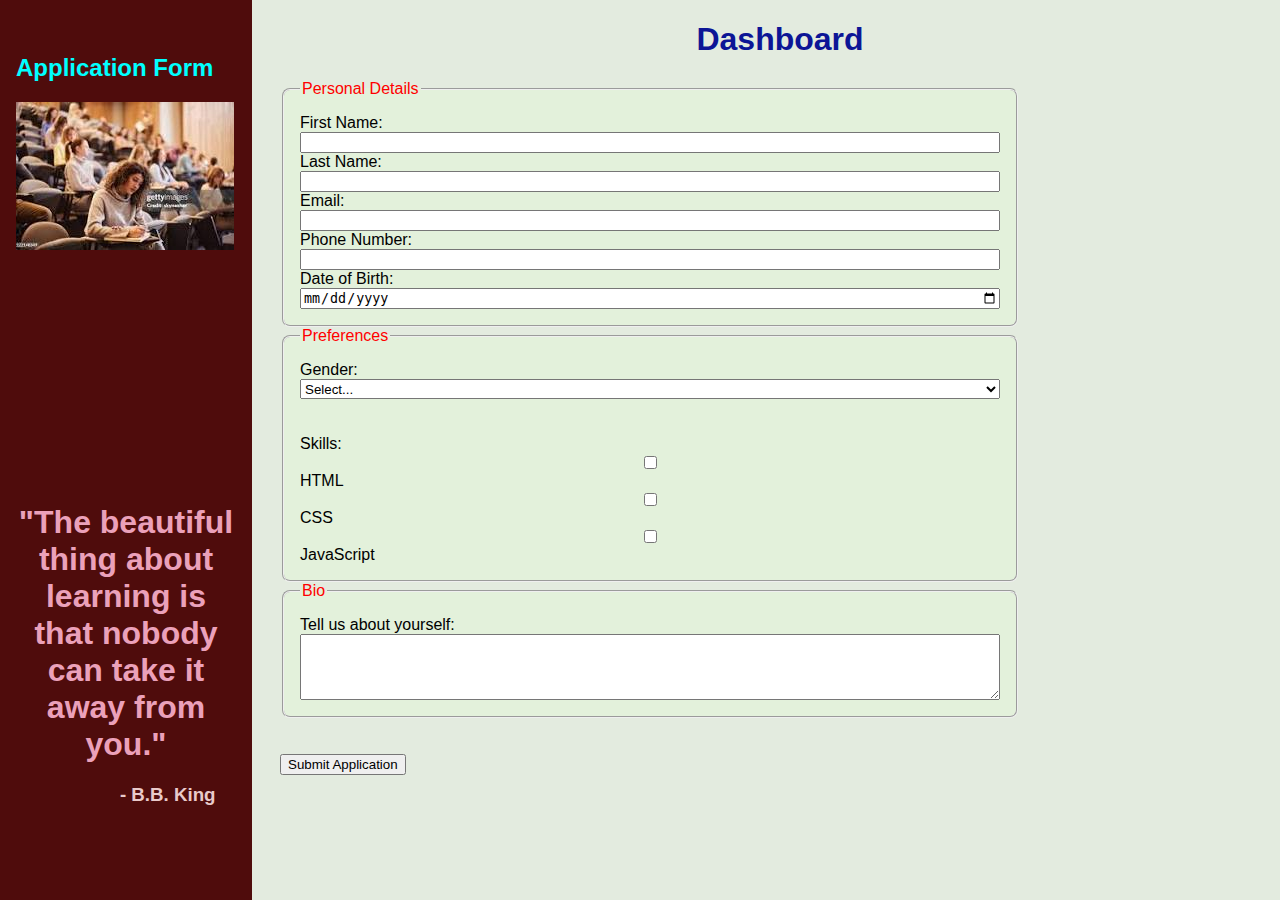
<file: FormWithHTML/index.html>
<!DOCTYPE html>
<html lang="en">
<head>
  <meta charset="UTF-8">
  <meta name="viewport" content="width=device-width, initial-scale=1.0">
  <title>Web App Dashboard</title>
  <link rel="stylesheet" href="index.css">

</head>
<body>
  <aside class="sidebar">
    <br/>
    <h2>Application Form</h2>
   <img src="images.jpeg" alt="student image">
   <h1 class="nav">"The beautiful thing about learning is that nobody can take it away from you."</h1>
   <h3>&nbsp;&nbsp;&nbsp;&nbsp;&nbsp;&nbsp;&nbsp;&nbsp;&nbsp;&nbsp;&nbsp;&nbsp;&nbsp;&nbsp;&nbsp;&nbsp;&nbsp;&nbsp;&nbsp;&nbsp;- B.B. King</h3> 
  </aside>
  <main class="main">
    <h1>Dashboard</h1>
  
  <fieldset class="grid-2">
    <legend>Personal Details</legend>
    <label for="fname">First Name:</label>
    <input type="text" id="fname" name="first_name" required>
    
    <label for="lname">Last Name:</label>
    <input type="text" id="lname" name="last_name" required>
    
    <label for="email">Email:</label>
    <input type="email" id="email" name="email" required>
    
    <label for="phone">Phone Number:</label>
    <input type="tel" id="phone" name="phone">
  
    <label for="dob">Date of Birth:</label>
    <input type="date" id="dob" name="dob">
  </fieldset>

  <fieldset class="grid-2">
    <legend>Preferences</legend>
    <label for="gender">Gender:</label>
    <select id="gender" name="gender" required>
      <option value="">Select...</option>
      <option value="male">Male</option>
      <option value="female">Female</option>
      <option value="other">Other</option>
    </select>
    <br/><br>
    
    <label>Skills:</label>
    <input type="checkbox" id="skill1" name="skills" value="html">
    <label for="skill1">HTML</label>
    <input type="checkbox" id="skill2" name="skills" value="css">
    <label for="skill2">CSS</label>
    <input type="checkbox" id="skill3" name="skills" value="js">
    <label for="skill3">JavaScript</label>
  </fieldset>

  <fieldset class="grid-2 ">
    <legend>Bio</legend>
    <label for="bio">Tell us about yourself:</label>
    <textarea id="bio" name="bio" rows="4" cols="50"></textarea>
  </fieldset>
  <br><br>
  <button type="submit">Submit Application</button>
</form>

    </div>
  </main>
</body>
</html>
</file>
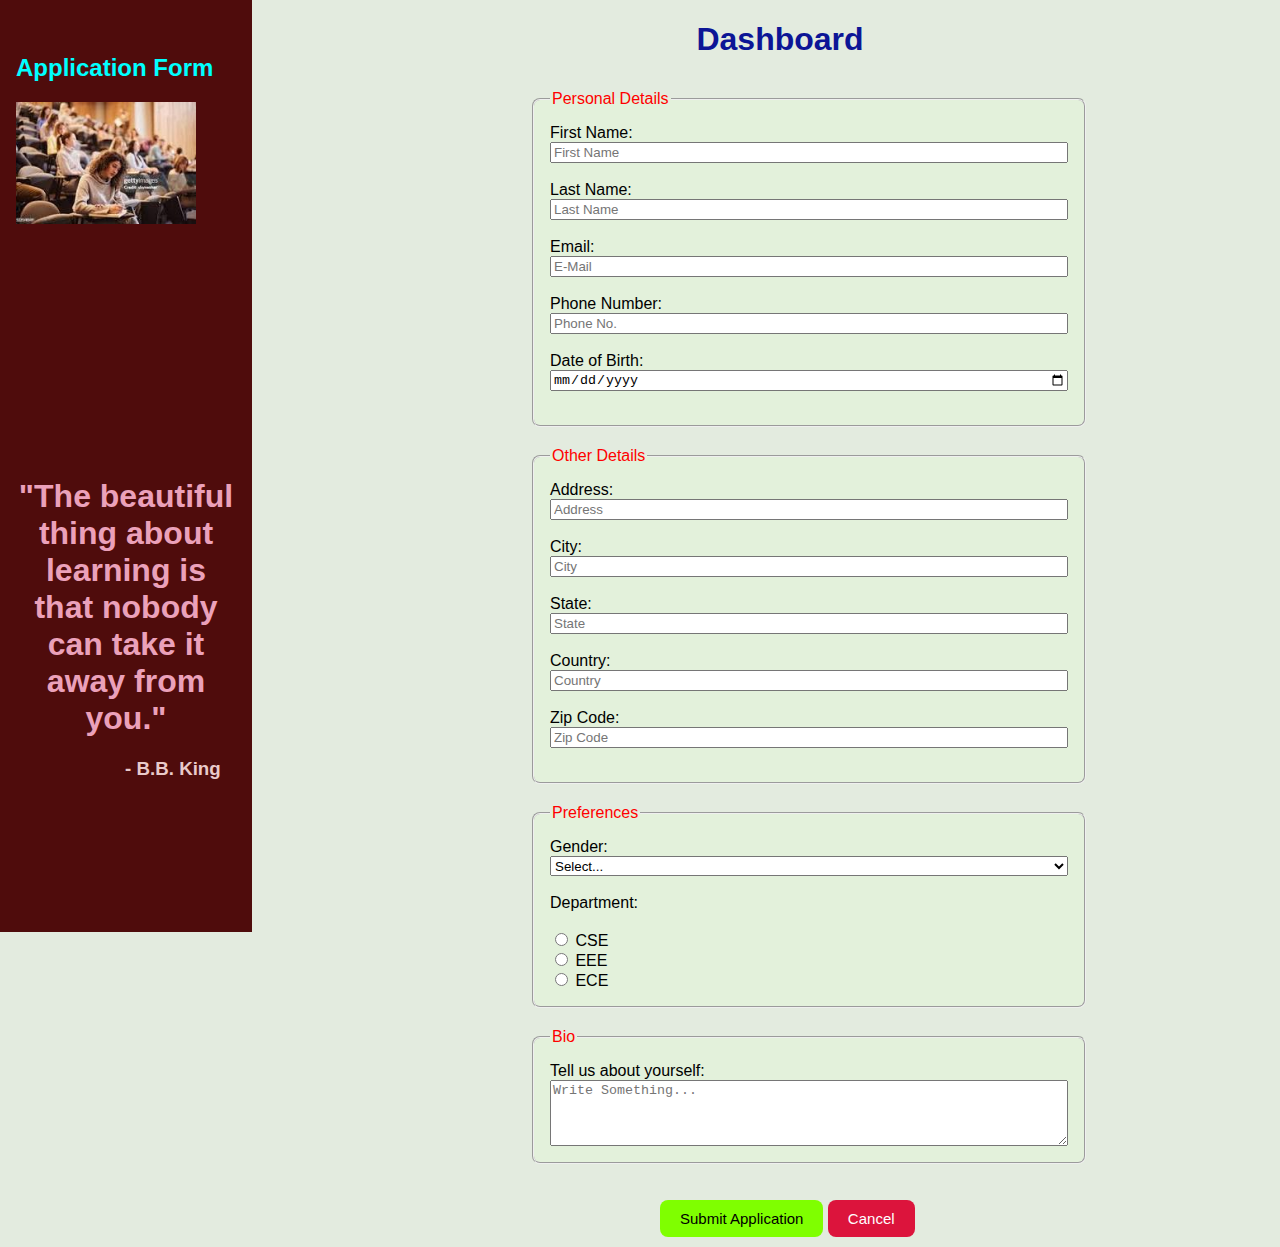
<file: FormWithHTML/ind.html>
<!DOCTYPE html>
<html lang="en">
<head>
  <meta charset="UTF-8">
  <meta name="viewport" content="width=device-width, initial-scale=1.0">
  <link rel="stylesheet" href="index.css">
  <title>Web App Dashboard</title>
</head>
<body>
  <aside class="sidebar">
    <br/>
    <h2>Application Form</h2>
    <img src="images.jpeg" alt="student image" width="180">
    <h1 class="nav">"The beautiful thing about learning is that nobody can take it away from you."</h1>
    <h3>&nbsp;&nbsp;&nbsp;&nbsp;&nbsp;&nbsp;&nbsp;&nbsp;&nbsp;&nbsp;&nbsp;&nbsp;&nbsp;&nbsp;
        &nbsp;&nbsp;&nbsp;&nbsp;&nbsp;&nbsp;- B.B. King</h3> 
  </aside>
  <main class="main">
    <h1>Dashboard</h1>
    <form>
      <div class="fields">
        <fieldset class="grid-2">
          <legend>Personal Details</legend>
          <label for="fname">First Name:</label>
          <input type="text" id="fname" name="first_name" placeholder="First Name" required><br/>
          
          <label for="lname">Last Name:</label>
          <input type="text" id="lname" name="last_name" placeholder="Last Name"><br/>
          
          <label for="email">Email:</label>
          <input type="email" id="email" name="email" placeholder="E-Mail"><br/>
          
          <label for="phone">Phone Number:</label>
          <input type="tel" id="phone" name="phone" placeholder="Phone No."><br/>
        
          <label for="dob">Date of Birth:</label>
          <input type="date" id="dob" name="dob"><br/>
        </fieldset>
        </div>
  
    <div class="fields">
        <fieldset class="grid-2">
          <legend>Other Details</legend>
          <label for="address">Address:</label>
          <input type="text" id="address" name="address" placeholder="Address"><br/>
          
          <label for="city">City:</label>
          <input type="text" id="city" name="city" placeholder="City"><br/>
          
          <label for="state">State:</label>
          <input type="text" id="state" name="state" placeholder="State"><br/>
          
          <label for="country">Country:</label>
          <input type="text" id="country" name="country" placeholder="Country"><br/>
          
          <label for="zip">Zip Code:</label>
          <input type="text" id="zip" name="zip" placeholder="Zip Code"><br/>
        </fieldset>
    </div>
      <div class="fields">
      <fieldset class="grid-2">
        <legend>Preferences</legend>
        <label for="gender">Gender:</label>
        <select id="gender" name="gender" required><br/>
          <option value="">Select...</option>
          <option value="male">Male</option>
          <option value="female">Female</option>
          <option value="other">Other</option>
        </select>
<br/>        
        <label>Department:</label><br/>
        <label>
        <input type="radio" name="option" 
               value="option1"> CSE
    </label>

    <label>
        <input type="radio" name="option" 
               value="option2"> EEE
    </label>

    <label>
        <input type="radio" name="option" 
               value="option3"> ECE
    </label>
      </fieldset>
  </div>
    <div class="fields">
      <fieldset class="grid-2 ">
        <legend>Bio</legend>
        <label for="bio">Tell us about yourself:</label>
        <textarea id="bio" name="bio" rows="4" cols="50" placeholder="Write Something..."></textarea>
      </fieldset>
  </div>
      <div class="buttons fields">
        <button type="submit" class="submit-btn" onclick="thank()">Submit Application</button>
        <button type="reset" class="cancel-btn">Cancel</button>
      </div>
    </form>
  </main>
  <script>
    function thank(){
      alert("Thank You !");
    }
</script>
</body>
</html>
</file>
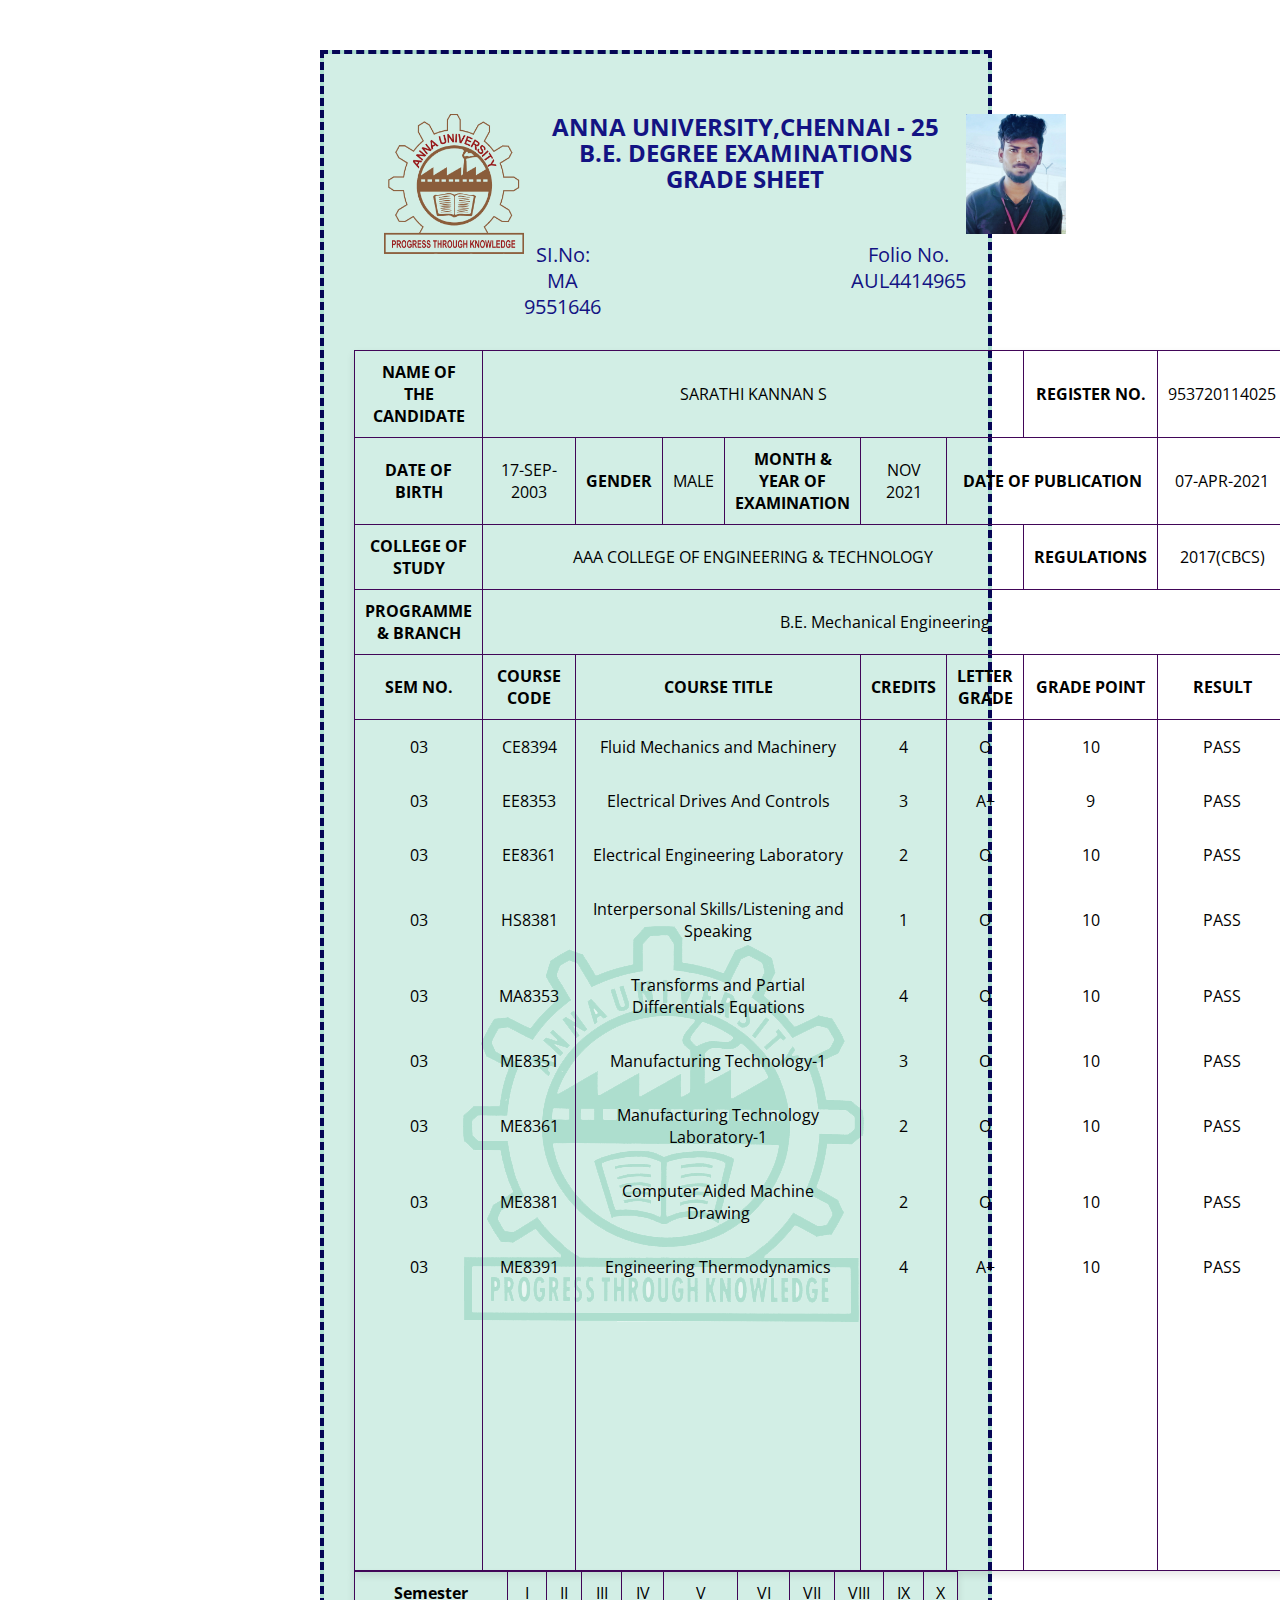
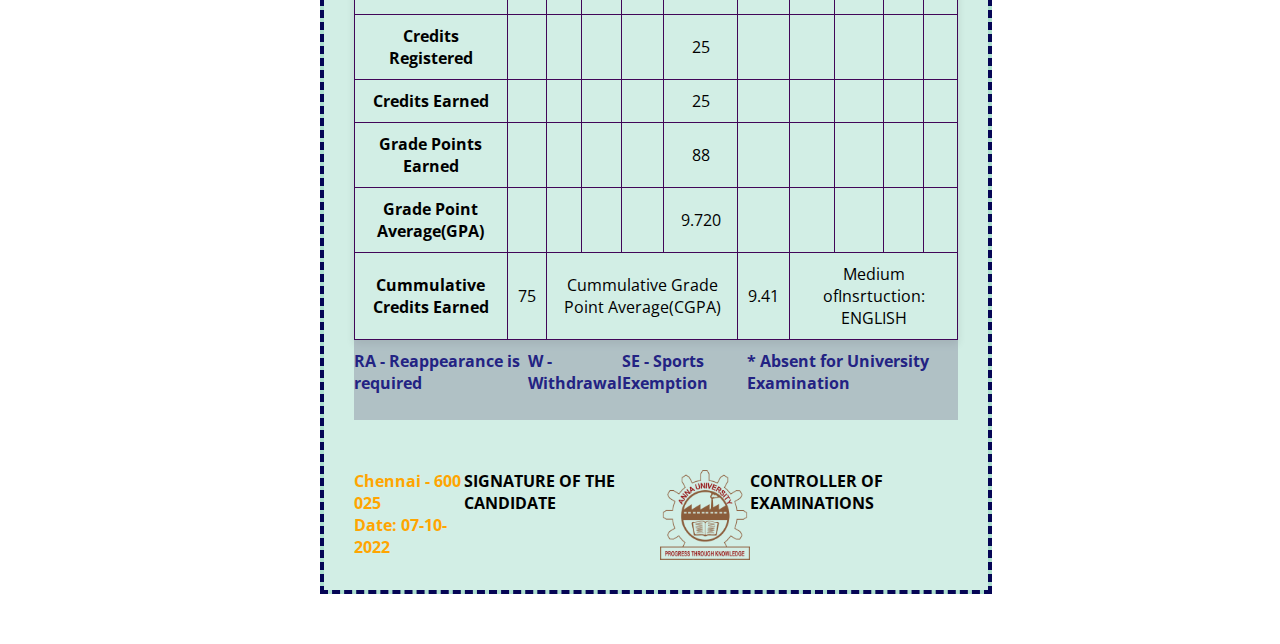
<file: OnlineMarksheet/marksheet/marksheet.html>
<!DOCTYPE html>
<html lang="en">
<head>
    <meta charset="UTF-8">
    <meta name="viewport" content="width=device-width, initial-scale=1.0">
    <title>MarkSheet</title>
    <link rel="stylesheet" href="./marksheet.css">
    <link rel="shortcut icon" href="./logo.png" type="image/x-icon">
    <link rel="preconnect" href="https://fonts.googleapis.com">
<link rel="preconnect" href="https://fonts.gstatic.com" crossorigin>
<link href="https://fonts.googleapis.com/css2?family=Open+Sans:ital,wght@0,300..800;1,300..800&display=swap" rel="stylesheet">
</head>
<body>
    <div id="container">
        <div id="header">
            <div id="logo">
                <img src="./logo.png" alt="logo" id="logo">
            </div>
            
            <div id="headcontent">
                <h2>ANNA UNIVERSITY,CHENNAI - 25     <br>
                B.E.    DEGREE EXAMINATIONS <br>
                    GRADE SHEET</h2>
                <div id="no">
                <p>SI.No: MA    9551646</p>
                <p>Folio No.    AUL4414965</p>
                </div>
            </div>

            <div id="profile">
                <img src="./sarathi.jpg" alt="profile" id="Profile" >
            </div>

        </div>

        <div id="mainContent">
            <table>
                <tr>
                    <th>NAME OF THE CANDIDATE</th>
                    <td colspan="6">SARATHI KANNAN S</td>
                    <th>REGISTER NO.</th>
                    <td>953720114025</td>
                </tr>
                <tr>
                    <th>DATE OF BIRTH</th>
                    <td>17-SEP-2003</td>
                    <th>GENDER</th>
                    <td>MALE</td>
                    <th>MONTH & YEAR OF EXAMINATION</th>
                    <td>NOV 2021</td>
                    <th colspan="2">DATE OF PUBLICATION</th>
                    <td>07-APR-2021</td>
                </tr>
                <tr>
                    <th>COLLEGE OF STUDY</th>
                    <td colspan="6">AAA COLLEGE OF ENGINEERING & TECHNOLOGY</td>
                    <th>REGULATIONS</th>
                    <td>2017(CBCS)</td>
                </tr>
                <tr>
                    <th>PROGRAMME & BRANCH</th>
                    <td colspan="8">B.E. Mechanical Engineering</td>
                </tr>
                
                <tr>
                    <th>SEM NO.</th>
                    <th>COURSE CODE</th>
                    <th colspan="3">COURSE TITLE</th>
                    <th>CREDITS</th>
                    <th>LETTER GRADE</th>
                    <th>GRADE POINT</th>
                    <th>RESULT</th>
                </tr>

                <tr  class="no-border">
                    <td>03</td>
                    <td>CE8394</td>
                    <td colspan="3">Fluid Mechanics and Machinery</td>
                    <td>4</td>
                    <td>O</td>
                    <td>10</td>
                    <td>PASS</td>
                </tr>
                <tr  class="no-border">
                    <td>03</td>
                    <td>EE8353</td>
                    <td colspan="3">Electrical Drives And Controls</td>
                    <td>3</td>
                    <td>A+</td>
                    <td>9</td>
                    <td>PASS</td>
                </tr>
                <tr  class="no-border">
                    <td>03</td>
                    <td>EE8361</td>
                    <td colspan="3">Electrical Engineering Laboratory</td>
                    <td>2</td>
                    <td>O</td>
                    <td>10</td>
                    <td>PASS</td>
                </tr>
                <tr  class="no-border">
                    <td>03</td>
                    <td>HS8381</td>
                    <td colspan="3" >Interpersonal Skills/Listening and Speaking</td>
                    <td>1</td>
                    <td>O</td>
                    <td>10</td>
                    <td>PASS</td>
                </tr>
                <tr  class="no-border">
                    <td>03</td>
                    <td>MA8353</td>
                    <td colspan="3">Transforms and Partial Differentials Equations</td>
                    <td>4</td>
                    <td>O</td>
                    <td>10</td>
                    <td>PASS</td>
                </tr>
                <tr  class="no-border">
                    <td>03</td>
                    <td>ME8351</td>
                    <td colspan="3">Manufacturing Technology-1</td>
                    <td>3</td>
                    <td>O</td>
                    <td>10</td>
                    <td>PASS</td>
                </tr>
                <tr  class="no-border">
                    <td>03</td>
                    <td>ME8361</td>
                    <td colspan="3">Manufacturing Technology Laboratory-1</td>
                    <td>2</td>
                    <td>O</td>
                    <td>10</td>
                    <td>PASS</td>
                </tr>
                <tr  class="no-border">
                    <td>03</td>
                    <td>ME8381</td>
                    <td colspan="3">Computer Aided Machine Drawing</td>
                    <td>2</td>
                    <td>O</td>
                    <td>10</td>
                    <td>PASS</td>
                </tr>
                <tr class="no-border">
                    <td>03</td>
                    <td>ME8391</td>
                    <td colspan="3">Engineering Thermodynamics</td>
                    <td>4</td>
                    <td>A+</td>
                    <td>10</td>
                    <td>PASS</td>
                </tr>
                <tr class="no-border">
                    <td></td>
                    <td></td>
                    <td  colspan="3"></td>
                    <td></td>
                    <td></td>
                    <td></td>
                    <td></td>
                </tr>
                <tr class="no-border">
                    <td></td>
                    <td></td>
                    <td  colspan="3"></td>
                    <td></td>
                    <td></td>
                    <td></td>
                    <td></td>
                <tr class="no-border">
                    <td></td>
                    <td></td>
                    <td  colspan="3"></td>
                    <td></td>
                    <td></td>
                    <td></td>
                    <td></td>
                <tr class="no-border">
                    <td></td>
                    <td></td>
                    <td  colspan="3"></td>
                    <td></td>
                    <td></td>
                    <td></td>
                    <td></td>
                <tr class="no-border">
                    <td></td>
                    <td></td>
                    <td  colspan="3"></td>
                    <td></td>
                    <td></td>
                    <td></td>
                    <td></td>
                <tr class="no-border">
                    <td></td>
                    <td></td>
                    <td  colspan="3"></td>
                    <td></td>
                    <td></td>
                    <td></td>
                    <td></td>
                <tr class="no-border">
                    <td></td>
                    <td></td>
                    <td  colspan="3"></td>
                    <td></td>
                    <td></td>
                    <td></td>
                    <td></td>
                <tr class="no-border">
                    <td></td>
                    <td></td>
                    <td  colspan="3"></td>
                    <td></td>
                    <td></td>
                    <td></td>
                    <td></td>
                <tr class="border">
                    <td></td>
                    <td></td>
                    <td colspan="3"></td>
                    <td></td>
                    <td></td>
                    <td></td>
                    <td></td>
                </tr>
            </table>
        </div>

        <div id="footerTable">
            <table>
                <tr>
                    <th>Semester</th>
                    <td>I</td>
                    <td>II</td>
                    <td>III</td>
                    <td>IV</td>
                    <td>V</td>
                    <td>VI</td>
                    <td>VII</td>
                    <td>VIII</td>
                    <td>IX</td>
                    <td>X</td>
                </tr>
                <tr>
                    <th>Credits Registered</th>
                    <td></td>
                    <td></td>
                    <td></td>
                    <td></td>
                    <td>25</td>
                    <td></td>
                    <td></td>
                    <td></td>
                    <td></td>
                    <td></td>
                </tr>
                <tr>
                    <th>Credits Earned</th>
                    <td></td>
                    <td></td>
                    <td></td>
                    <td></td>
                    <td>25</td>
                    <td></td>
                    <td></td>
                    <td></td>
                    <td></td>
                    <td></td>
                </tr>
                <tr>
                    <th>Grade Points Earned</th>
                    <td></td>
                    <td></td>
                    <td></td>
                    <td></td>
                    <td>88</td>
                    <td></td>
                    <td></td>
                    <td></td>
                    <td></td>
                    <td></td>
                </tr>
                <tr>
                    <th>Grade Point Average(GPA)</th>
                    <td></td>
                    <td></td>
                    <td></td>
                    <td></td>
                    <td>9.720</td>
                    <td></td>
                    <td></td>
                    <td></td>
                    <td></td>
                    <td></td>
                </tr>
                <tr>
                    <th>Cummulative Credits Earned</th>
                    <td>75</td>
                    <td colspan="4">Cummulative Grade Point Average(CGPA)</td>
                    <td>9.41</td>
                    <td colspan="4">Medium ofInsrtuction: ENGLISH</td>
                </tr>
            </table>
        </div>
        <div id="footer">
            <p>RA - Reappearance is required</p>
            <p>W - Withdrawal</p>
            <p>SE - Sports Exemption</p>
            <p>* Absent for University Examination</p>
        </div>
        <div id="signature">
            <div id="one">
                    <p>Chennai - 600 025</p>
                    <p>Date: 07-10-2022</p>
            </div>
            <div>
                <p>SIGNATURE OF THE CANDIDATE</p>
            </div>
                 <img src="./logo.png" alt="logo" id="img">
            <div>
                <p>CONTROLLER OF EXAMINATIONS</p>
            </div>
        </div>
    </div>
</body>
</html>
</file>
<file: FormWithHTML/index.css>
h1 {
      text-align: center;
      color: #0C1596;
    }
    body { 
      background-color:#E3EBDF;
      margin:0; 
      font-family:sans-serif; 
    }
    legend{
        color:red;
    }
    select{
        height: 20px;
    }
    .sidebar { 
      position:fixed; 
      left:0; 
      top:0; 
      width:220px; 
      height:100vh; 
      background:#4f0c0c; 
      color:#fff; 
      padding:1em; 
    }
    .main { 
      margin-left:280px; 
      overflow-y: hidden;
      padding:0em; 
    }
   
    fieldset {
      background-color: #e3f1db;
      width: 70%;
      min-width: 280px;
      padding: 1em;
      border-radius: 8px;
    }
    .grid-2 { 
      display:flex; 
      flex-direction:column;
    }
    .fields{
        margin: auto;
        padding: 10px;
        padding-left: 250px;
    }
    .nav{
      margin-top: 250px;
      color: rgb(235, 161, 186);
    }
    h2{
      color:aqua;
    }
    h3{
      color:rgb(233, 202, 202);
    }
    .buttons {
      padding-left: 380px;
      gap: 1em;
      margin-top: 1em;
    }
  
    .submit-btn {
      background-color: chartreuse;
      padding : 10px 20px;
      border: none;
      border-radius: 8px;
      cursor: pointer;
      font-size: 15px;
    }
    .cancel-btn {
      background-color: crimson;
      color: white;
      padding : 10px 20px;
      border: none;
      border-radius: 8px;
      cursor: pointer;
      font-size: 15px;
    }
</file>
<file: OnlineMarksheet/marksheet/marksheet.css>
*{
    margin: 0;
    padding: 0;
    box-sizing: border-box;
}
body{
    padding-left: 25%;
    padding-top: 50px;
    padding-bottom: 50px;
}
#container{
    border: 1px dashed rgb(5, 5, 85);
    border-width: 4px;
    height: 90%;
    width:70%;
    padding: 30px;
    background-color: rgb(173, 223, 206);
    background-image: url('./bg-logo1.png'),linear-gradient(rgb(255, 255, 255));
    /* background-color: transparent; */
    background-blend-mode: soft-light;
    background-repeat: no-repeat;
    background-position: center;
}

#no{
    padding-top: 50px;
    font-size: 20px;
    gap: 250px;
    display: flex;
    flex-direction: row;
}
#logo{
    width: 140px;
    height: 140px;
}
#Profile{
    width: 100px;
    height: 120px;
}
#header{
    padding: 30px;
    display: flex; 
    flex-direction: row;
    text-align: center;
    color: rgb(19, 19, 131);
    justify-content: space-between;
}
#headcontent{
    line-height: 26px;
}
table {
      width: 100%;
      border-collapse: collapse;
      /* background-image: linear-gradient(rgb(109, 85, 121,0.2)); */
      box-shadow: 0 4px 8px rgba(0,0,0,0.1);
    }
    th, td {
      border: 1px solid #410658;
      padding: 10px;
      text-align: center;
    }
.no-border td {
  border-bottom: none;
  padding: 16px;
}
.no-border + tr td {
  border-top: none;
}
#text td{
    text-align:center; 
    font-weight:bold; 
    margin-top:10px;
    border-left: 0;
    border-right: 0;
    padding-bottom: 200px;
}
#txt td{
    text-align:center; 
    font-weight:bold; 
    margin-top:10px;
    border-left: 0;
    border-right: 0;
}
#footer{
    padding-top: 10px;
    height: 80px;
    background-color: rgb(125, 125, 151,0.4);
    font-weight: bold;
    color: rgb(35, 35, 131);
    display: flex;
    justify-content: space-between;
}
#signature{
    display: flex;
    flex-direction: row;
    justify-content: space-between;
    padding-top: 50px;
    font-weight: bold;
}
#one{
    color: orange;
}
#img{
    height:90px;
    width: 90px;
}
#container{
  font-family: "Open Sans", sans-serif;
  font-optical-sizing: auto;
  font-weight: <weight>;
  font-style: normal;
  font-variation-settings:
    "wdth" 100;
}
</file>
